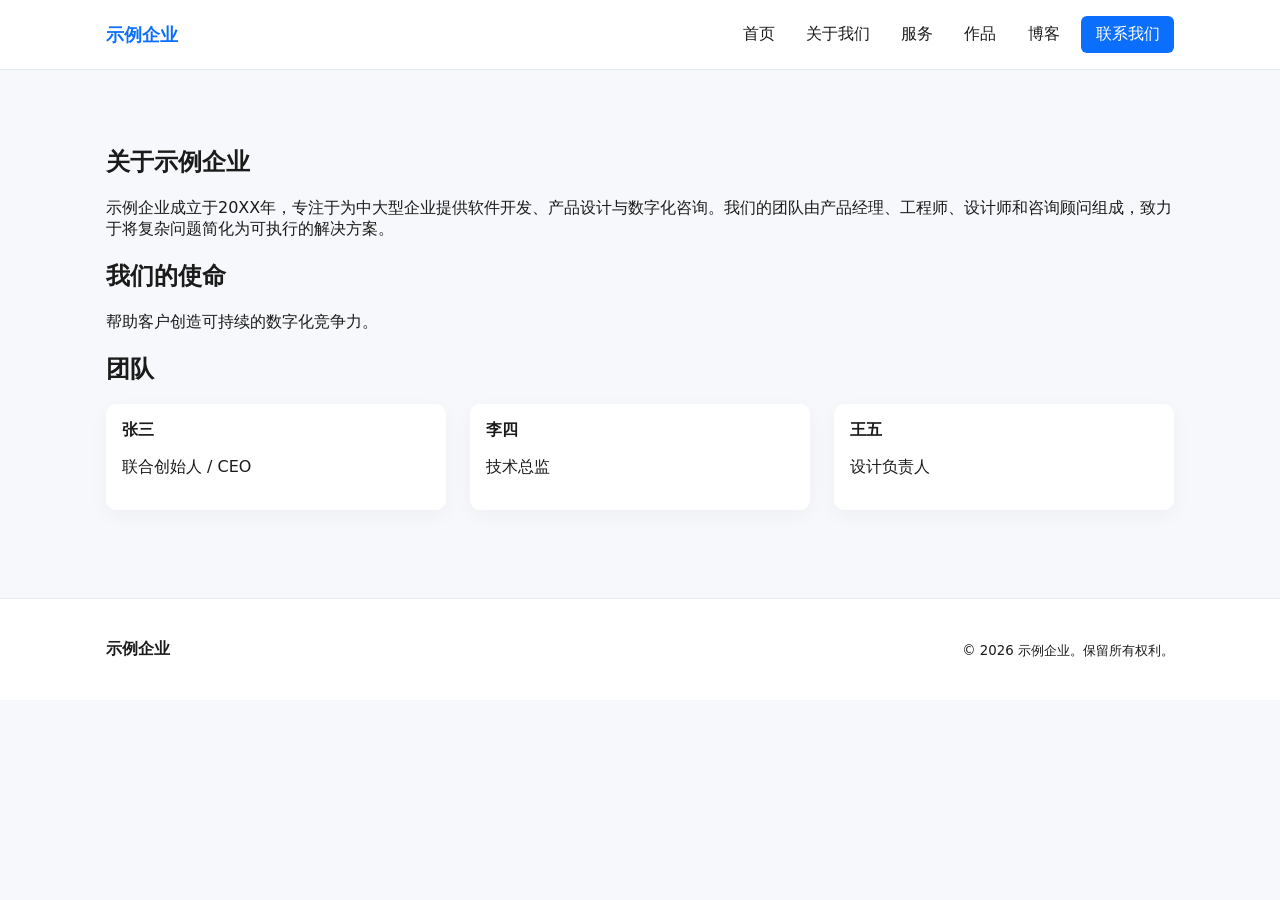
<file: about.html>
<!doctype html>
<html lang="zh-CN">
<head>
  <meta charset="utf-8" />
  <meta name="viewport" content="width=device-width,initial-scale=1" />
  <title>关于我们 - 示例企业</title>
  <link rel="stylesheet" href="css/style.css" />
</head>
<body>
  <header class="site-header">
    <div class="container header-inner">
      <a class="brand" href="index.html">示例企业</a>
      <button class="nav-toggle" id="navToggleAbout" aria-label="打开菜单">☰</button>
      <nav class="site-nav" id="siteNavAbout">
        <a href="index.html">首页</a>
        <a href="about.html" class="active">关于我们</a>
        <a href="services.html">服务</a>
        <a href="portfolio.html">作品</a>
        <a href="blog.html">博客</a>
        <a href="contact.html" class="btn">联系我们</a>
      </nav>
    </div>
  </header>

  <main>
    <section class="section">
      <div class="container">
        <h1>关于示例企业</h1>
        <p>示例企业成立于20XX年，专注于为中大型企业提供软件开发、产品设计与数字化咨询。我们的团队由产品经理、工程师、设计师和咨询顾问组成，致力于将复杂问题简化为可执行的解决方案。</p>

        <h2>我们的使命</h2>
        <p>帮助客户创造可持续的数字化竞争力。</p>

        <h2>团队</h2>
        <div class="grid team-grid">
          <div class="card"><strong>张三</strong><p>联合创始人 / CEO</p></div>
          <div class="card"><strong>李四</strong><p>技术总监</p></div>
          <div class="card"><strong>王五</strong><p>设计负责人</p></div>
        </div>
      </div>
    </section>
  </main>

  <footer class="site-footer">
    <div class="container footer-inner">
      <div class="footer-left"><strong>示例企业</strong></div>
      <div class="footer-right"><small>© <span id="yearAbout"></span> 示例企业。保留所有权利。</small></div>
    </div>
  </footer>
  <script src="js/main.js"></script>
</body>
</html>
</file>
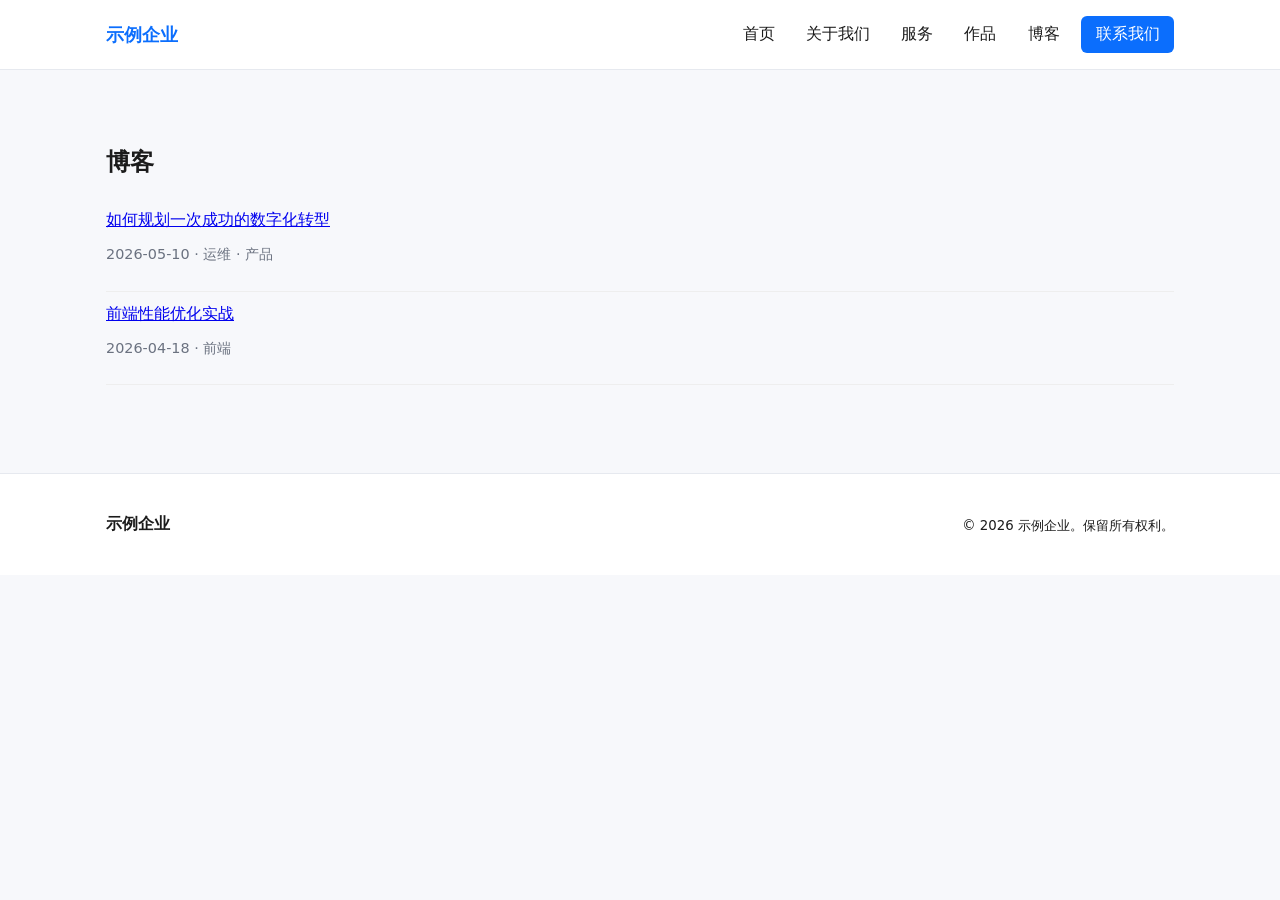
<file: blog.html>
<!doctype html>
<html lang="zh-CN">
<head>
  <meta charset="utf-8" />
  <meta name="viewport" content="width=device-width,initial-scale=1" />
  <title>博客 - 示例企业</title>
  <link rel="stylesheet" href="css/style.css" />
</head>
<body>
  <header class="site-header">
    <div class="container header-inner">
      <a class="brand" href="index.html">示例企业</a>
      <button class="nav-toggle" id="navToggleBlog" aria-label="打开菜单">☰</button>
      <nav class="site-nav" id="siteNavBlog">
        <a href="index.html">首页</a>
        <a href="about.html">关于我们</a>
        <a href="services.html">服务</a>
        <a href="portfolio.html">作品</a>
        <a href="blog.html" class="active">博客</a>
        <a href="contact.html" class="btn">联系我们</a>
      </nav>
    </div>
  </header>

  <main>
    <section class="section">
      <div class="container">
        <h1>博客</h1>
        <ul class="post-list">
          <li>
            <a href="#">如何规划一次成功的数字化转型</a>
            <p class="muted">2026-05-10 · 运维 · 产品</p>
          </li>
          <li>
            <a href="#">前端性能优化实战</a>
            <p class="muted">2026-04-18 · 前端</p>
          </li>
        </ul>
      </div>
    </section>
  </main>

  <footer class="site-footer">
    <div class="container footer-inner">
      <div class="footer-left"><strong>示例企业</strong></div>
      <div class="footer-right"><small>© <span id="yearBlog"></span> 示例企业。保留所有权利。</small></div>
    </div>
  </footer>
  <script src="js/main.js"></script>
</body>
</html>
</file>
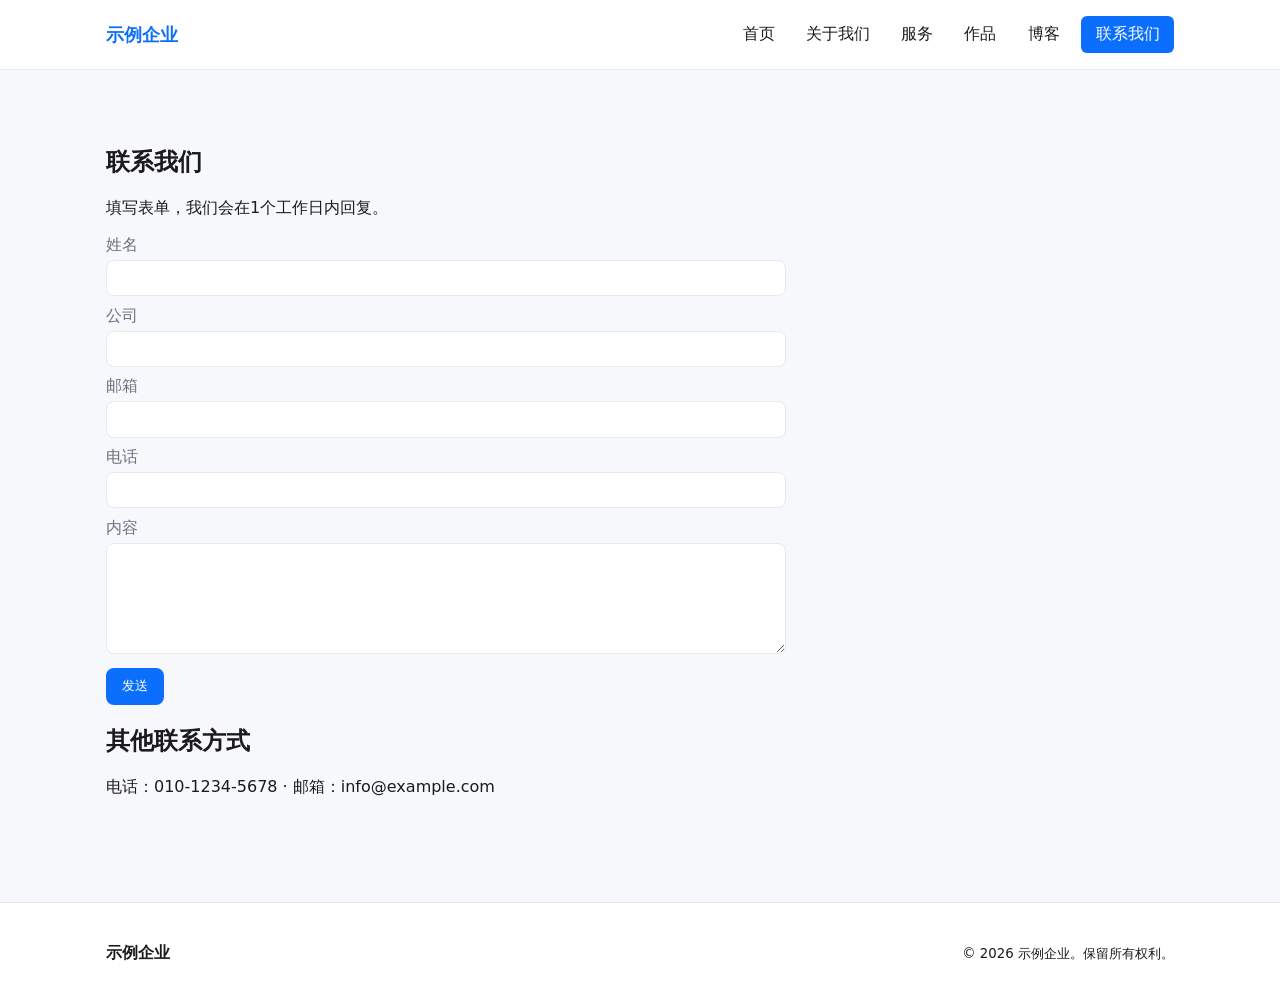
<file: contact.html>
<!doctype html>
<html lang="zh-CN">
<head>
  <meta charset="utf-8" />
  <meta name="viewport" content="width=device-width,initial-scale=1" />
  <title>联系我们 - 示例企业</title>
  <link rel="stylesheet" href="css/style.css" />
</head>
<body>
  <header class="site-header">
    <div class="container header-inner">
      <a class="brand" href="index.html">示例企业</a>
      <button class="nav-toggle" id="navToggleContact" aria-label="打开菜单">☰</button>
      <nav class="site-nav" id="siteNavContact">
        <a href="index.html">首页</a>
        <a href="about.html">关于我们</a>
        <a href="services.html">服务</a>
        <a href="portfolio.html">作品</a>
        <a href="blog.html">博客</a>
        <a href="contact.html" class="active btn">联系我们</a>
      </nav>
    </div>
  </header>

  <main>
    <section class="section">
      <div class="container">
        <h1>联系我们</h1>
        <p>填写表单，我们会在1个工作日内回复。</p>

        <form id="contactForm" class="contact-form" data-endpoint="https://example.com/api/contact">
          <label>姓名 <input type="text" name="name" required></label>
          <label>公司 <input type="text" name="company"></label>
          <label>邮箱 <input type="email" name="email" required></label>
          <label>电话 <input type="tel" name="phone"></label>
          <label>内容 <textarea name="message" rows="6" required></textarea></label>
          <button type="submit" class="btn">发送</button>
          <p class="form-status" id="formStatus" aria-live="polite"></p>
        </form>

        <h2>其他联系方式</h2>
        <p>电话：010-1234-5678 · 邮箱：info@example.com</p>
      </div>
    </section>
  </main>

  <footer class="site-footer">
    <div class="container footer-inner">
      <div class="footer-left"><strong>示例企业</strong></div>
      <div class="footer-right"><small>© <span id="yearContact"></span> 示例企业。保留所有权利。</small></div>
    </div>
  </footer>

  <script src="js/main.js"></script>
</body>
</html>
</file>
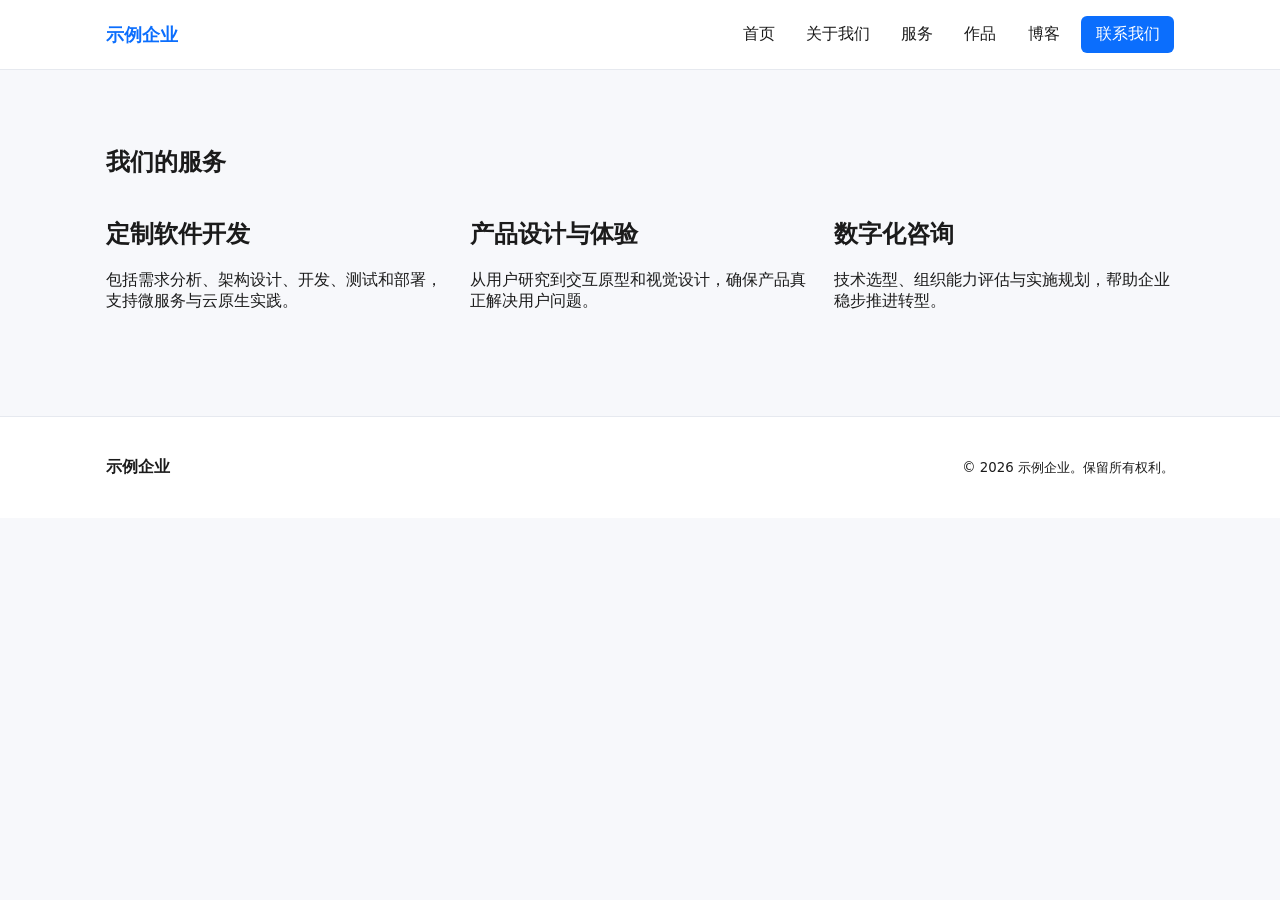
<file: services.html>
<!doctype html>
<html lang="zh-CN">
<head>
  <meta charset="utf-8" />
  <meta name="viewport" content="width=device-width,initial-scale=1" />
  <title>服务 - 示例企业</title>
  <link rel="stylesheet" href="css/style.css" />
</head>
<body>
  <header class="site-header">
    <div class="container header-inner">
      <a class="brand" href="index.html">示例企业</a>
      <button class="nav-toggle" id="navToggleServices" aria-label="打开菜单">☰</button>
      <nav class="site-nav" id="siteNavServices">
        <a href="index.html">首页</a>
        <a href="about.html">关于我们</a>
        <a href="services.html" class="active">服务</a>
        <a href="portfolio.html">作品</a>
        <a href="blog.html">博客</a>
        <a href="contact.html" class="btn">联系我们</a>
      </nav>
    </div>
  </header>

  <main>
    <section class="section">
      <div class="container">
        <h1>我们的服务</h1>
        <div class="grid services-detail">
          <div>
            <h2>定制软件开发</h2>
            <p>包括需求分析、架构设计、开发、测试和部署，支持微服务与云原生实践。</p>
          </div>
          <div>
            <h2>产品设计与体验</h2>
            <p>从用户研究到交互原型和视觉设计，确保产品真正解决用户问题。</p>
          </div>
          <div>
            <h2>数字化咨询</h2>
            <p>技术选型、组织能力评估与实施规划，帮助企业稳步推进转型。</p>
          </div>
        </div>
      </div>
    </section>
  </main>

  <footer class="site-footer">
    <div class="container footer-inner">
      <div class="footer-left"><strong>示例企业</strong></div>
      <div class="footer-right"><small>© <span id="yearServices"></span> 示例企业。保留所有权利。</small></div>
    </div>
  </footer>
  <script src="js/main.js"></script>
</body>
</html>
</file>
<file: css/style.css>
:root{
  --brand:#0b6efd;
  --bg:#f7f8fb;
  --text:#1b1b1b;
  --muted:#6b7280;
  --card:#ffffff;
  --radius:10px;
  --container:1100px;
  --gap:1.5rem;
}
*{box-sizing:border-box}
html,body{height:100%;}
body{
  margin:0;
  font-family:system-ui,-apple-system,"Segoe UI",Roboto,"Helvetica Neue",Arial;
  color:var(--text);
  background:var(--bg);
  -webkit-font-smoothing:antialiased;
}
.container{
  max-width:var(--container);
  margin:0 auto;
  padding:1rem;
}
.header-inner, .footer-inner{display:flex;align-items:center;justify-content:space-between;gap:1rem;}
.site-header{background:#fff;border-bottom:1px solid #e6e9ef;position:sticky;top:0;z-index:50;}
.brand{font-weight:700;color:var(--brand);text-decoration:none;font-size:1.1rem;}
.site-nav{display:flex;gap:0.75rem;align-items:center;}
.site-nav a{color:var(--text);text-decoration:none;padding:0.5rem 0.6rem;border-radius:6px;}
.site-nav a.btn{background:var(--brand);color:#fff;padding:0.5rem 0.9rem;}
.site-nav a.btn-outline{border:1px solid var(--brand);color:var(--brand);background:transparent;}
.nav-toggle{display:none;background:none;border:0;font-size:1.25rem;padding:0.4rem}

/* Hero */
.hero{padding:3rem 0;background:linear-gradient(90deg, rgba(11,110,253,0.05), rgba(255,255,255,0));}
.hero-inner{display:flex;gap:2rem;align-items:center;flex-wrap:wrap;}
.hero-content{flex:1 1 420px;}
.hero h1{margin:0 0 0.5rem;font-size:2rem;}
.hero p{margin:0 0 1rem;color:var(--muted)}
.hero-image img{width:100%;height:auto;border-radius:12px;box-shadow:0 8px 30px rgba(11,110,253,0.08);}

/* Sections */
.section{padding:2.5rem 0;}
.section-alt{background:#fff;}
.section-title{font-size:1.25rem;margin-bottom:1rem;}
.grid{display:grid;gap:var(--gap);}
.services-grid{grid-template-columns:repeat(auto-fit,minmax(220px,1fr));}
.card{background:var(--card);padding:1rem;border-radius:var(--radius);box-shadow:0 6px 20px rgba(18,23,31,0.04);}
.portfolio-grid{grid-template-columns:repeat(auto-fit,minmax(180px,1fr));}
.portfolio-item img{width:100%;height:140px;object-fit:cover;border-radius:8px;display:block;}
.testimonial-grid{grid-template-columns:repeat(auto-fit,minmax(240px,1fr));}
.testimonial{background:linear-gradient(180deg,#fff,#fbfdff);padding:1rem;border-radius:10px;border:1px solid #eef2ff;}

/* Team & others */
.team-grid{grid-template-columns:repeat(auto-fit,minmax(180px,1fr));}
.services-detail{grid-template-columns:repeat(auto-fit,minmax(240px,1fr));}
.portfolio-grid-full{grid-template-columns:repeat(auto-fit,minmax(280px,1fr));}
.portfolio-grid-full .card img{width:100%;height:160px;object-fit:cover;border-radius:8px;margin-bottom:0.75rem;}
.post-list{list-style:none;padding:0;margin:0;}
.post-list li{padding:0.75rem 0;border-bottom:1px solid #eee;}
.muted{color:var(--muted);font-size:0.9rem}

/* CTA */
.cta{background:var(--brand);color:#fff;padding:2rem 0;border-radius:0;margin-top:1rem;}
.cta-inner{display:flex;gap:1rem;align-items:center;justify-content:space-between;flex-wrap:wrap;}
.btn{background:var(--brand);color:#fff;border:0;padding:0.6rem 1rem;border-radius:8px;text-decoration:none;display:inline-block;}
.btn-outline{background:transparent;border:1px solid var(--brand);color:var(--brand);}

/* Contact form */
.contact-form{max-width:680px;}
.contact-form label{display:block;margin-bottom:0.6rem;color:var(--muted)}
.contact-form input,.contact-form textarea{width:100%;padding:0.6rem;border-radius:8px;border:1px solid #e6e9ef;margin-top:0.25rem}
.form-status{margin-top:0.5rem;color:var(--muted)}

/* Footer */
.site-footer{padding:1.5rem 0;background:#fff;border-top:1px solid #e6e9ef;margin-top:2rem;}
.footer-nav a{margin-right:0.5rem;color:var(--muted);text-decoration:none;font-size:0.95rem}

/* Responsive */
@media (max-width:900px){
  .hero-inner{flex-direction:column-reverse;}
  .nav-toggle{display:inline-block;}
  .site-nav{position:fixed;right:12px;top:64px;background:#fff;flex-direction:column;padding:0.5rem;border-radius:10px;box-shadow:0 8px 30px rgba(2,6,23,0.08);display:none;}
  .site-nav.show{display:flex;}
  .header-inner{padding:0.5rem 1rem;}
}
</file>
